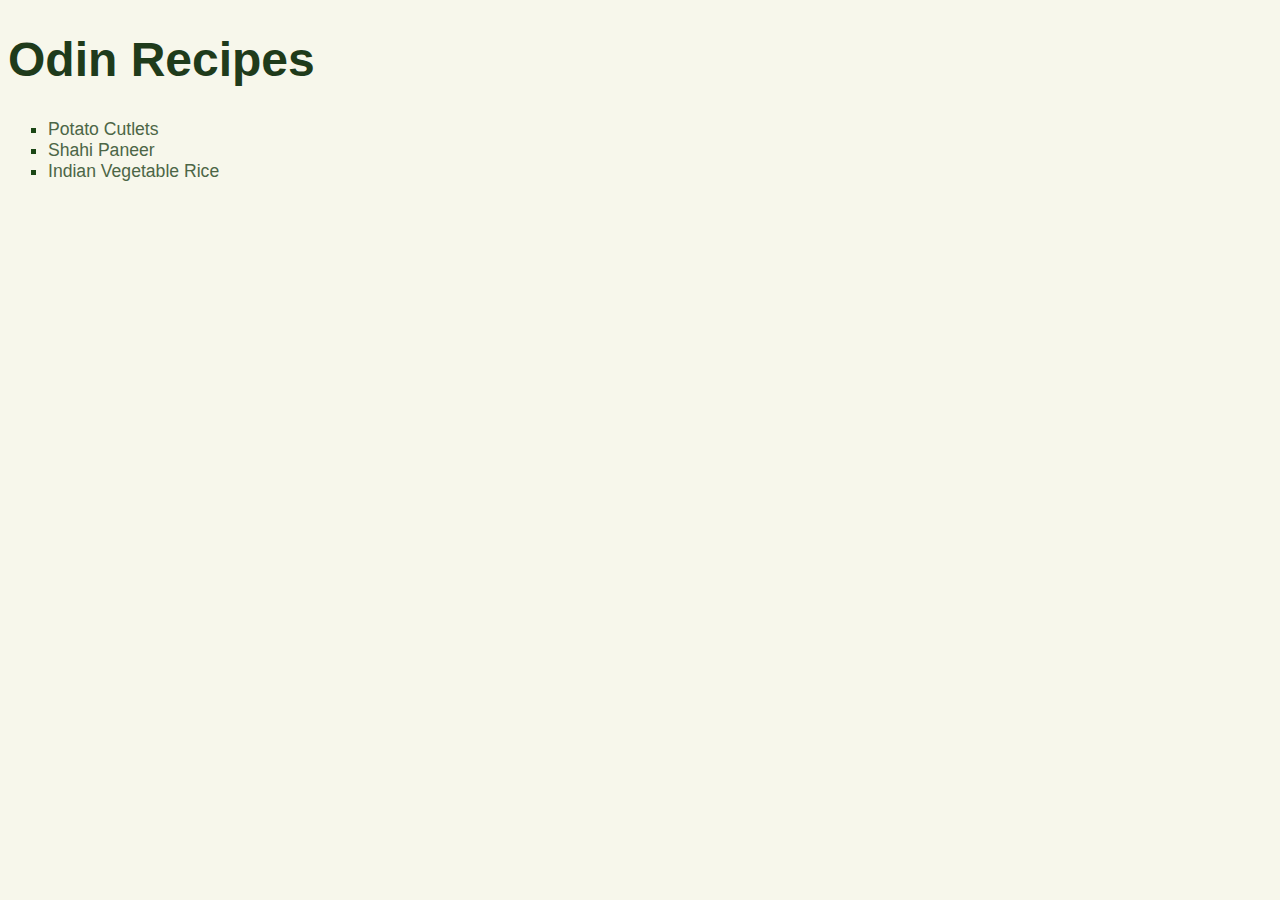
<file: index.html>
<!DOCTYPE html>
<html lang="en">
  <head>
    <meta charset="utf-8">
    <title>Odin Recipes</title>
    <link rel="stylesheet" href="./css/style.css">
  </head>
  <body>
    <h1>Odin Recipes</h1>
    <ul>
      <li><a href="./recipes/potato-cutlets.html">Potato Cutlets</a></li>
      <li><a href="./recipes/shahi-paneer.html">Shahi Paneer</a></li>
      <li><a href="./recipes/indian-vegetable-rice.html">Indian Vegetable Rice</a></li>
    </ul>
  </body>
</html>
</file>
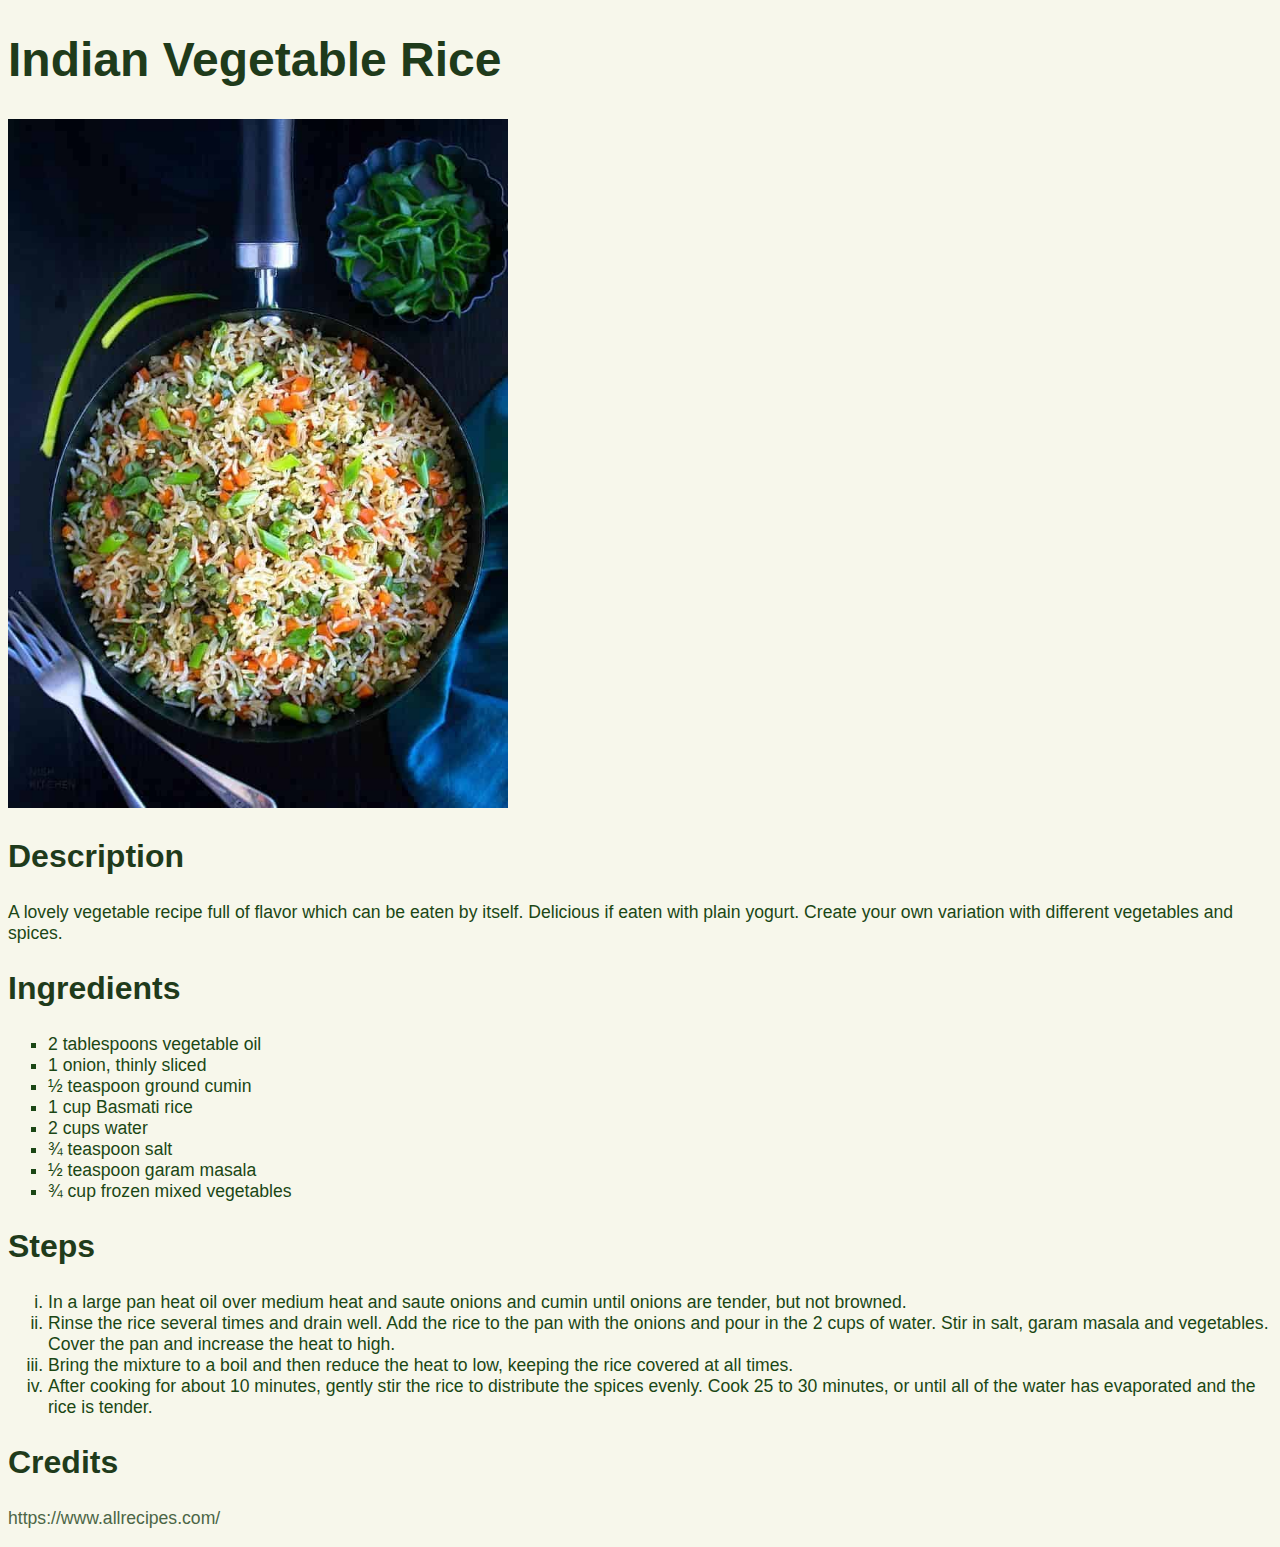
<file: recipes/indian-vegetable-rice.html>
<!DOCTYPE html>
<html lang="en">
  <head>
    <meta charset="utf-8">
    <title>Indian Vegetable Rice</title>
    <link rel="stylesheet" href="../css/style.css">
  </head>
  <body>
    <h1>Indian Vegetable Rice</h1>
    <img class="dish-image" src="../images/indian-vegetable-rice.jpeg" alt="Indian vegetable rice">

    <h2>Description</h2>
    <p>A lovely vegetable recipe full of flavor which can be eaten by itself.
      Delicious if eaten with plain yogurt. Create your own variation with different
      vegetables and spices.</p>

    <h2>Ingredients</h2>
    <ul>
      <li>2 tablespoons vegetable oil</li>
      <li>1 onion, thinly sliced</li>
      <li>½ teaspoon ground cumin</li>
      <li>1 cup Basmati rice</li>
      <li>2 cups water</li>
      <li>¾ teaspoon salt</li>
      <li>½ teaspoon garam masala</li>
      <li>¾ cup frozen mixed vegetables</li>
    </ul>

    <h2>Steps</h2>
    <ol>
      <li>In a large pan heat oil over medium heat and saute onions and cumin until
        onions are tender, but not browned.</li>
      <li>Rinse the rice several times and drain well. Add the rice to the pan with
        the onions and pour in the 2 cups of water. Stir in salt, garam masala and
        vegetables. Cover the pan and increase the heat to high.</li>
      <li>Bring the mixture to a boil and then reduce the heat to low, keeping
        the rice covered at all times.</li>
      <li>After cooking for about 10 minutes, gently stir the rice to distribute
        the spices evenly. Cook 25 to 30 minutes, or until all of the water has
        evaporated and the rice is tender.</li>
    </ol>

    <h2>Credits</h2>
    <p><a href="https://www.allrecipes.com/recipe/21003/indian-vegetable-rice/">https://www.allrecipes.com/</a></p>
  </body>
</html>
</file>
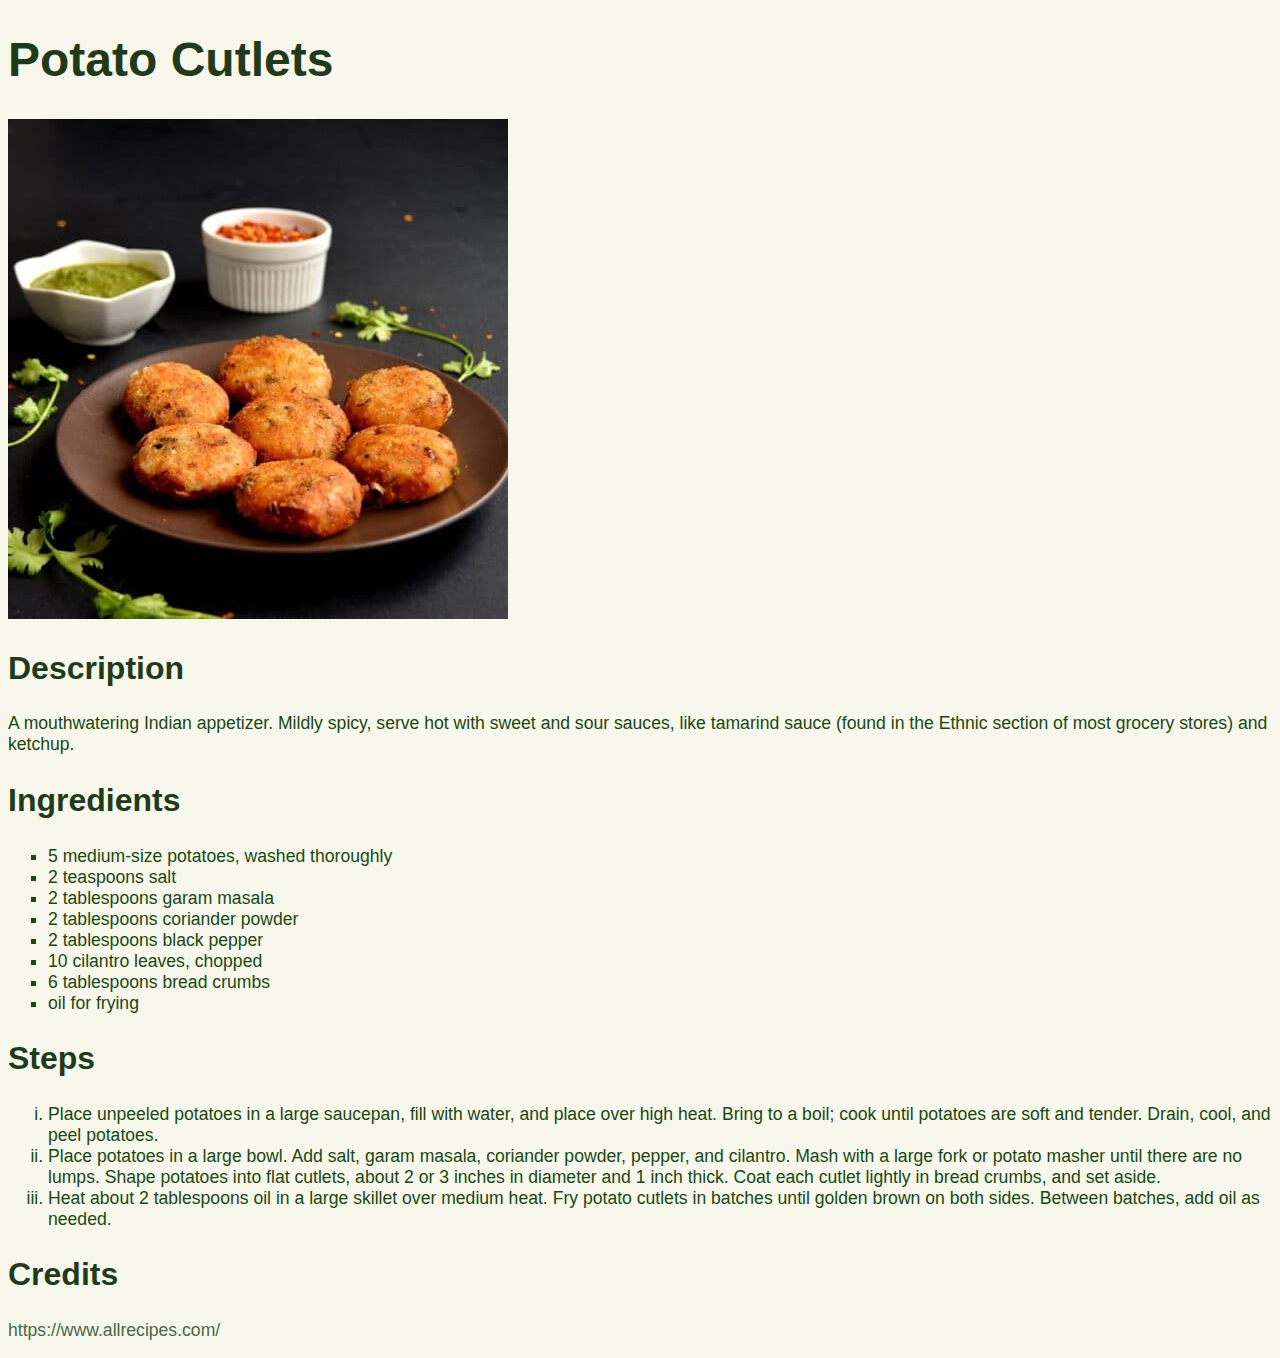
<file: recipes/potato-cutlets.html>
<!DOCTYPE html>
<html lang="en">
  <head>
    <meta charset="utf-8">
    <title>Potato Cutlets</title>
    <link rel="stylesheet" href="../css/style.css">
  </head>
  <body>
    <h1>Potato Cutlets</h1>
    <img class="dish-image" src="../images/potato-cutlets.jpeg" alt="Potato cutlets">

    <h2>Description</h2>
    <p>A mouthwatering Indian appetizer. Mildly spicy, serve hot with sweet and
      sour sauces, like tamarind sauce (found in the Ethnic section of most
      grocery stores) and ketchup.</p>

    <h2>Ingredients</h2>
    <ul>
      <li>5 medium-size potatoes, washed thoroughly</li>
      <li>2 teaspoons salt</li>
      <li>2 tablespoons garam masala</li>
      <li>2 tablespoons coriander powder</li>
      <li>2 tablespoons black pepper</li>
      <li>10 cilantro leaves, chopped</li>
      <li>6 tablespoons bread crumbs</li>
      <li>oil for frying</li>
    </ul>

    <h2>Steps</h2>
    <ol>
      <li>Place unpeeled potatoes in a large saucepan, fill with water, and place
        over high heat. Bring to a boil; cook until potatoes are soft and tender.
        Drain, cool, and peel potatoes.</li>
      <li>Place potatoes in a large bowl. Add salt, garam masala, coriander powder,
        pepper, and cilantro. Mash with a large fork or potato masher until there
        are no lumps. Shape potatoes into flat cutlets, about 2 or 3 inches in
        diameter and 1 inch thick. Coat each cutlet lightly in bread crumbs, and
        set aside.</li>
      <li>Heat about 2 tablespoons oil in a large skillet over medium heat. Fry
        potato cutlets in batches until golden brown on both sides. Between batches,
        add oil as needed.</li>
    </ol>

    <h2>Credits</h2>
    <p><a href="https://www.allrecipes.com/recipe/85920/potato-cutlets/">https://www.allrecipes.com/</a></p>
  </body>
</html>
</file>
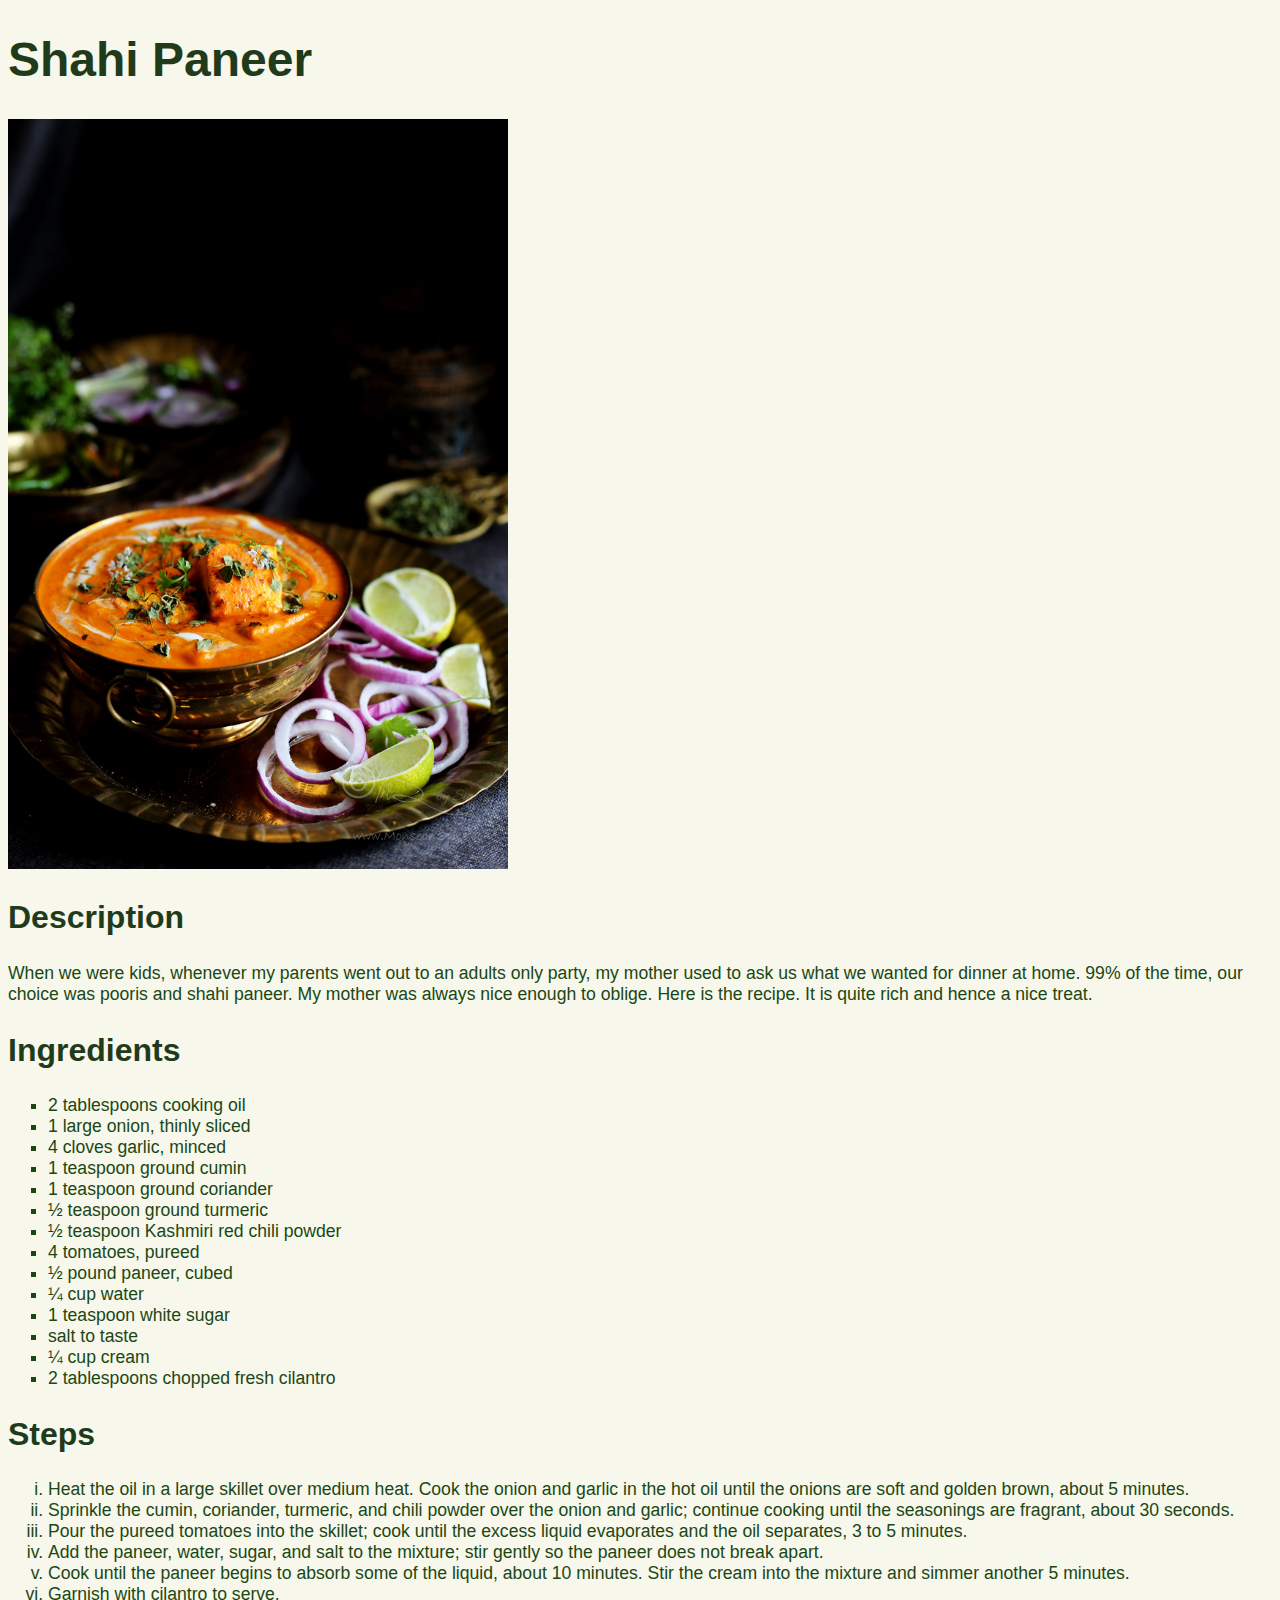
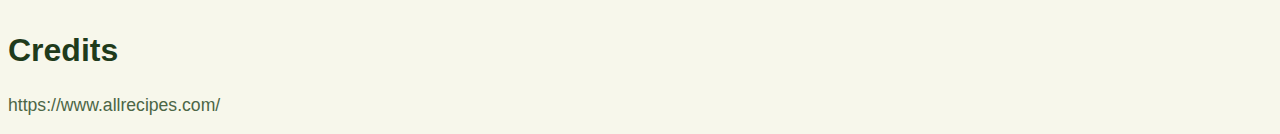
<file: recipes/shahi-paneer.html>
<!DOCTYPE html>
<html lang="en">
  <head>
    <meta charset="utf-8">
    <title>Shahi Paneer</title>
    <link rel="stylesheet" href="../css/style.css">
  </head>
  <body>
    <h1>Shahi Paneer</h1>
    <img class="dish-image" src="../images/shahi-paneer.jpeg" alt="Shahi paneer">

    <h2>Description</h2>
    <p>When we were kids, whenever my parents went out to an adults only party,
      my mother used to ask us what we wanted for dinner at home. 99% of the time,
      our choice was pooris and shahi paneer. My mother was always nice enough to
      oblige. Here is the recipe. It is quite rich and hence a nice treat.</p>

    <h2>Ingredients</h2>
    <ul>
      <li>2 tablespoons cooking oil</li>
      <li>1 large onion, thinly sliced</li>
      <li>4 cloves garlic, minced</li>
      <li>1 teaspoon ground cumin</li>
      <li>1 teaspoon ground coriander</li>
      <li>½ teaspoon ground turmeric</li>
      <li>½ teaspoon Kashmiri red chili powder</li>
      <li>4 tomatoes, pureed</li>
      <li>½ pound paneer, cubed</li>
      <li>¼ cup water</li>
      <li>1 teaspoon white sugar</li>
      <li>salt to taste</li>
      <li>¼ cup cream</li>
      <li>2 tablespoons chopped fresh cilantro</li>
    </ul>

    <h2>Steps</h2>
    <ol>
      <li>Heat the oil in a large skillet over medium heat. Cook the onion and
        garlic in the hot oil until the onions are soft and golden brown, about
        5 minutes.</li>
      <li>Sprinkle the cumin, coriander, turmeric, and chili powder over the onion
        and garlic; continue cooking until the seasonings are fragrant, about 30
        seconds.</li>
      <li>Pour the pureed tomatoes into the skillet; cook until the excess liquid
        evaporates and the oil separates, 3 to 5 minutes.</li>
      <li>Add the paneer, water, sugar, and salt to the mixture; stir gently so
        the paneer does not break apart.</li>
      <li>Cook until the paneer begins to absorb some of the liquid, about 10 minutes.
        Stir the cream into the mixture and simmer another 5 minutes.</li>
      <li>Garnish with cilantro to serve.</li>
    </ol>

    <h2>Credits</h2>
    <p><a href="https://www.allrecipes.com/recipe/212521/shahi-paneer/">https://www.allrecipes.com/</a></p>
  </body>
</html>
</file>
<file: css/style.css>
.dish-image {
  width: 500px;
  height: auto;
}

body {
  font-family: Calibri,Candara,Segoe,Segoe UI,Optima,Arial,sans-serif;
  background-color: #f7f7eb;
  color: #1b4715;
}
p, li {
  font-size: 1.1em;
}

ul {
  list-style-type: square;
}

ol {
  list-style-type: lower-roman;
}

h1, h2 {
  color: #1f3b1b;
}

h1 {
  font-size: 3em;
}

h2 {
  font-size: 2em;
}

a:link, a:visited {
  text-decoration: none;
  color: #4c6646;
}
a:hover, a:active {
  color: #a3c79d;
}
</file>
